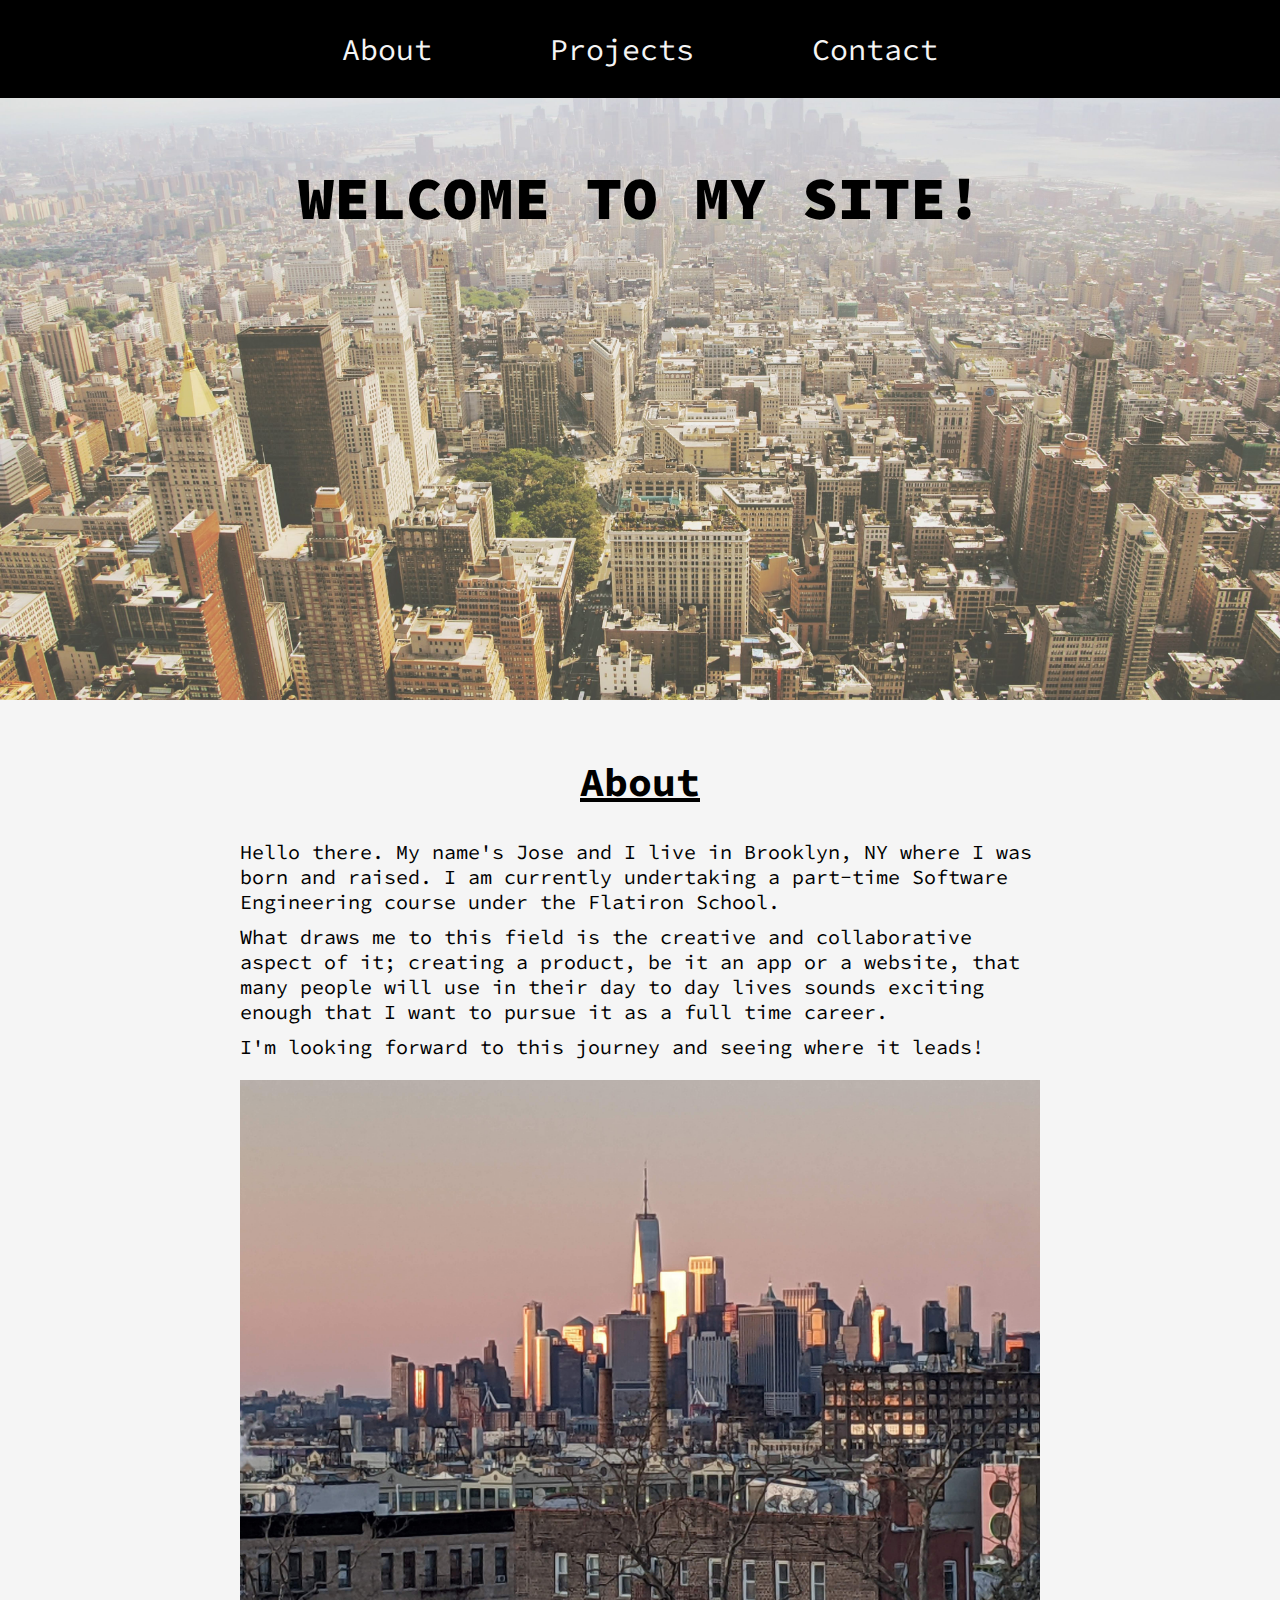
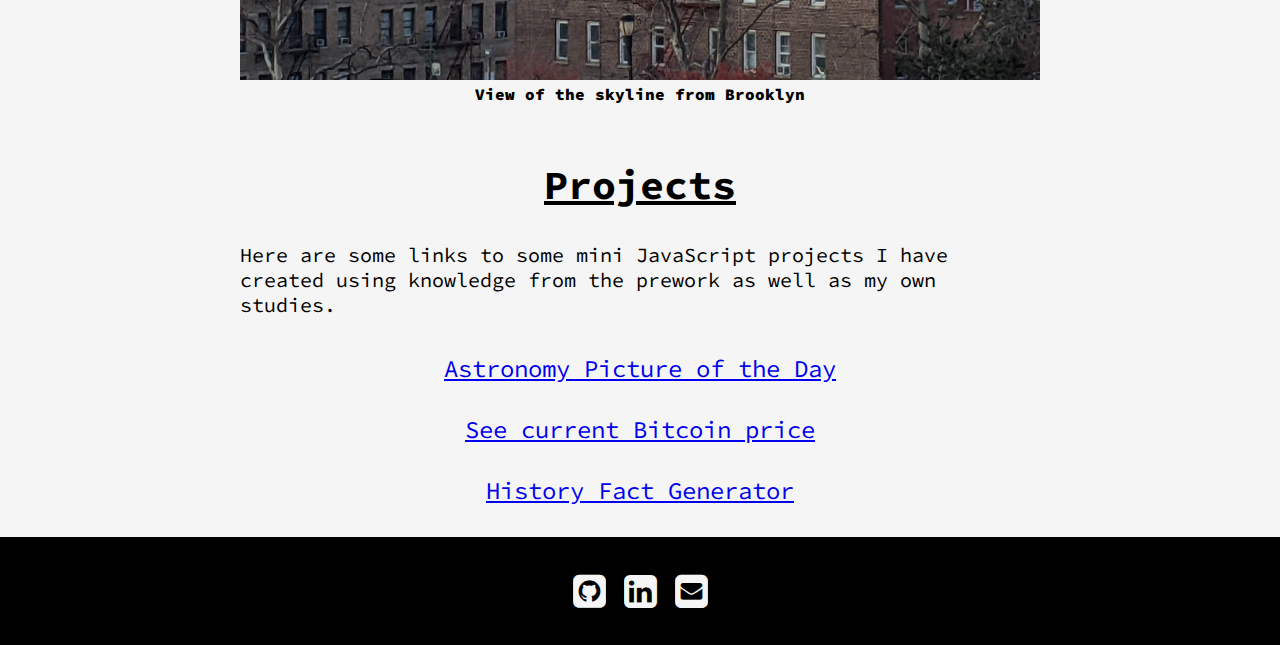
<file: index.html>
<!DOCTYPE html>
<html lang="en">
<head>
    <meta charset="UTF-8">
    <meta http-equiv="X-UA-Compatible" content="IE=edge">
    <meta name="viewport" content="width=device-width, initial-scale=1.0">
    <title>Jose's Personal Website</title>
    <link rel="preconnect" href="https://fonts.googleapis.com">
    <link rel="preconnect" href="https://fonts.gstatic.com" crossorigin>
    <link href="https://fonts.googleapis.com/css2?family=Source+Code+Pro:wght@300;350&display=swap" rel="stylesheet" />
    <link rel="stylesheet" href="style.css" />
    <link rel="stylesheet" href="https://cdnjs.cloudflare.com/ajax/libs/font-awesome/4.7.0/css/font-awesome.min.css" />
    <link rel="stylesheet" href="css/footer.css" />
</head>
<body>
    <header>
    <nav>
        <ul>
            <a style="color: whitesmoke" href="#about"><li>About</li></a>
            <a style="color: whitesmoke" href="#projects"><li>Projects</li></a>
            <a style="color: whitesmoke" href="#lab_social_icon_footer"><li>Contact</li></a>
        </ul>
     </nav>
    </header>
    <main>
        <div id="jumbotron">
            <div class="container">
                <h1>Welcome to my site!</h1>
            </div>
            </div>
    </main>

    <section id="about">
        <h1>About</h1>
        <p>
            Hello there. My name's Jose and I live in Brooklyn, NY where I was born and raised. I am currently
            undertaking a part-time Software Engineering course under the Flatiron School.
        </p>
        <p>
            What draws me to this field is the creative and collaborative aspect of it; creating a product,
            be it an app or a website, that many people will use in their day to day lives sounds exciting
            enough that I want to pursue it as a full time career.
        </p>
        <p>
            I'm looking forward to this journey and seeing where it leads!
        </p>
        
        <figure>
            <img src="./images/skyline.jpeg" id="skyline">
            <figcaption>View of the skyline from Brooklyn</figcaption>
        </figure>
    </section>

    <section id="projects">
        <h1>Projects</h1>
        <p>
            Here are some links to some mini JavaScript projects I have created using knowledge
            from the prework as well as my own studies.
        </p>
        <ul>
            <li><a id="astronomy" href="html/apod.html" target="_blank">Astronomy Picture of the Day</a></li>
            <li><a id="bitcoin" href="html/bitcoin.html" target="_blank>">See current Bitcoin price</a></li>
            <li><a id="fact-generator" href="html/facts.html" target="_blank">History Fact Generator</a></li>
        </ul>
    </section>

    <section id="lab_social_icon_footer">
        <div class="container">
            <div class="text-center center-block">
                <a href="https://github.com/jaguilar89/"><i id="social-gh" class="fa fa-github-square fa-3x social"></i></a>
                <a href="https://www.linkedin.com/in/jaguilar89/"><i id="social-li" class="fa fa-linkedin-square fa-3x social"></i></a>
                <a href="mailto:jaguilarny@gmail.com"><i id="social-em" class="fa fa-envelope-square fa-3x social"></i></a>
            </div>
        </div>
        </section>
</body>
</html>
</file>
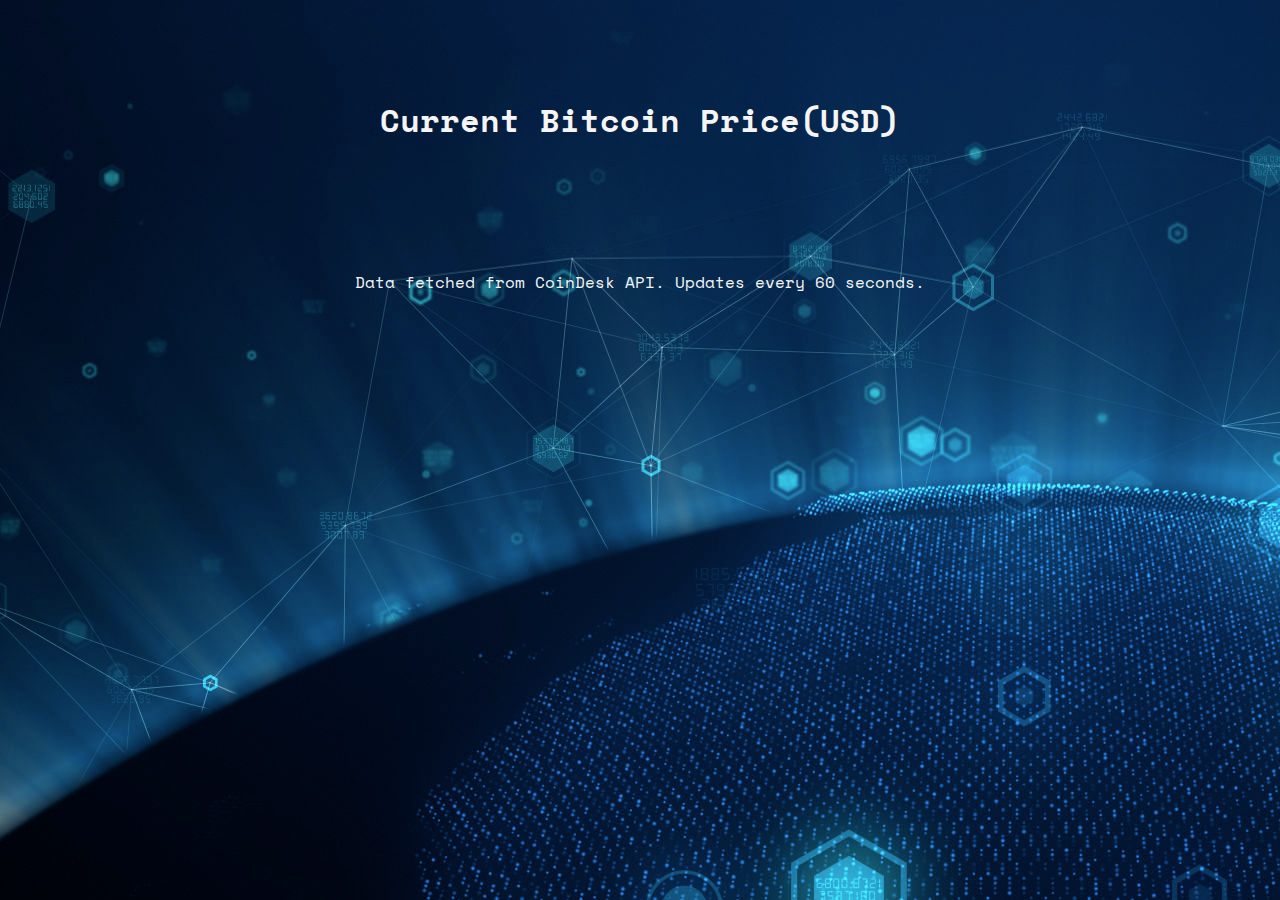
<file: html/bitcoin.html>
<!DOCTYPE html>
<html lang="en">
<head>
    <meta charset="UTF-8">
    <meta http-equiv="X-UA-Compatible" content="IE=edge">
    <meta name="viewport" content="width=device-width, initial-scale=1.0">
    <title>Current Bitcoin price</title>
    <link rel="preconnect" href="https://fonts.googleapis.com">
    <link rel="preconnect" href="https://fonts.gstatic.com" crossorigin>
    <link href="https://fonts.googleapis.com/css2?family=Space+Mono&display=swap" rel="stylesheet">
    <link href="../css/bitcoin.css" rel="stylesheet">
</head>
<body>
    <div>
        <h1>Current Bitcoin Price(USD)</h1>
        <p id="bitcoin-price"></p>
        <p id="time"></p>
        <p id="disclaimer"></p>
    </div>
    <div>
        <p id="credit-text">Data fetched from CoinDesk API. Updates every 60 seconds.</p>
    </div>
    <script src="../js/bitcoin.js"></script>
</body>
</html>
</file>
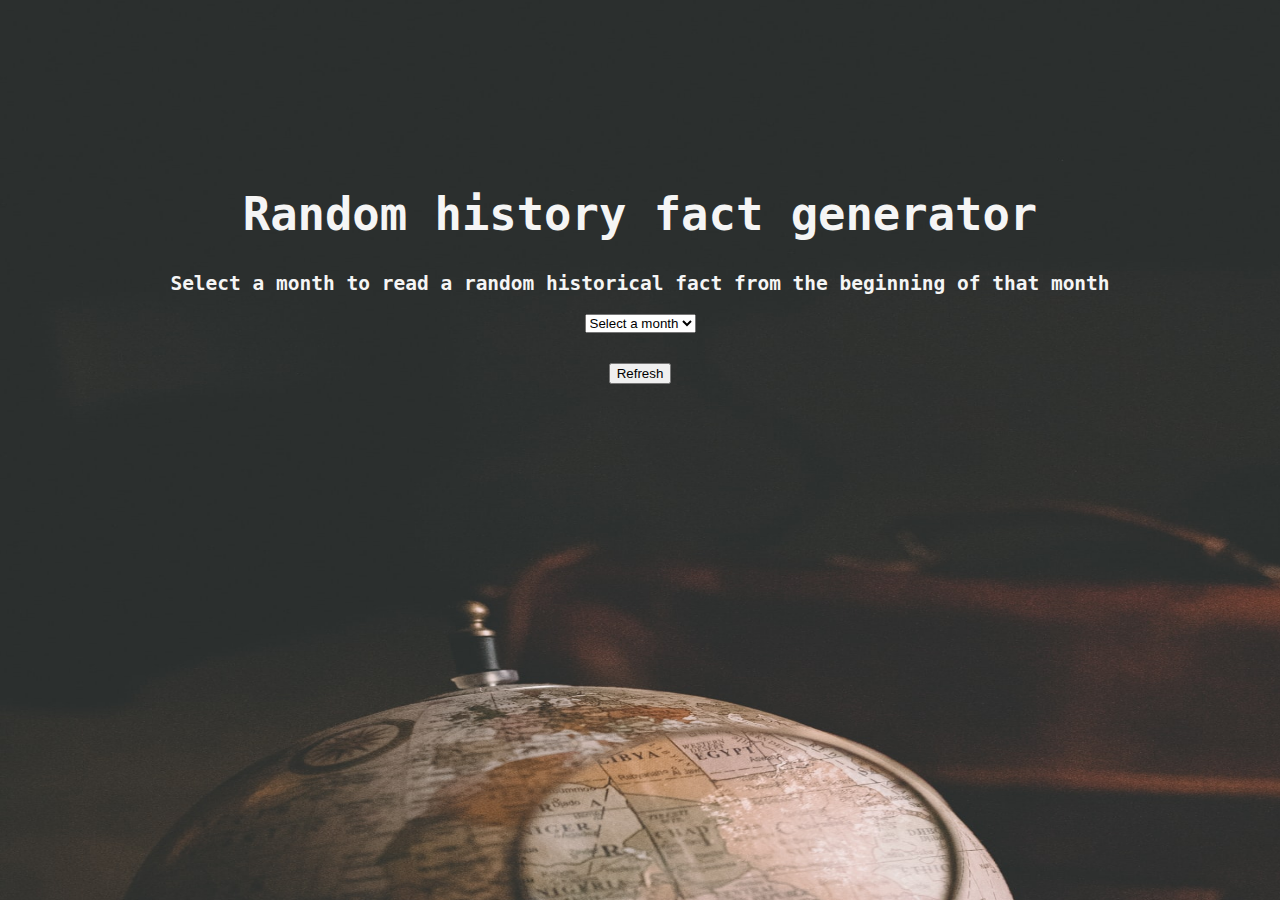
<file: html/facts.html>
<!DOCTYPE html>
<html lang="en">
  <head>
    <meta charset="UTF-8">
    <meta name="viewport" content="width=device-width, initial-scale=1.0">
    <meta http-equiv="X-UA-Compatible" content="ie=edge">
    <title>Random fact generator</title>
    <link rel="stylesheet" href="../css/facts.css">
  </head>
  <body>
      <section>
        <h1>
            Random history fact generator
        </h1>
        <p>
            Select a month to read a random historical fact
            from the beginning of that month
        </p>
  
        <select id ='month-select'>
            <option value =''>Select a month</option>
            <option value ='january'>January</option>
            <option value ='february'>February</option>
            <option value ='march'>March</option>
            <option value ='april'>April</option>
            <option value ='may'>May</option>
            <option value ='june'>June</option>
            <option value ='july'>July</option>
            <option value ='august'>August</option>
            <option value ='september'>September</option>
            <option value ='october'>October</option>
            <option value ='november'>November</option>
            <option value ='december'>December</option>
        </select>
  
<p id ='result'></p>

<button id='refresh-button'>Refresh</button>
      </section>

<script src="../js/facts.js"></script>
</body>
</html>
</file>
<file: style.css>
html, body {
    margin: 0;
    padding: 0;
    max-width: 100%;
    font-family: 'Source Code Pro', monospace;
    background-color: whitesmoke;
    scroll-behavior: smooth;
}

header {
    width: 100%;
    background-color: black;
    color: whitesmoke;
    font-size: 30px;
    position: fixed;
    top: 0;
    z-index: 1;
}

nav {
    text-align: center;
}

nav li {
    display: inline-block;
    padding: 0 50px;
}

nav li:hover {
    color: black;
    background: whitesmoke;
    transition: 0.5s;
}
/*
a:visited {
    color:whitesmoke;
}
*/

#main {
    position: relative;
    top: 85px;
    z-index: 0;
}

div.container h1 {
    margin-top: 0px;
    padding-top: 160px;
    text-align: center;
    font-size: 60px;
    font-weight: 900;
    text-transform: uppercase;
}

#jumbotron {
    height: 700px;
    background-image: url('./images/bg.jpeg');
    background-size: cover;
}

.container {
    max-width: 940px;
    margin: 0 auto;
    padding: 0 10px;

}

p {
    font-size: 20px;
}

section h1 {
    padding-top: 30px;
    font-size: 40px;
    text-align: center;
    text-decoration-line: underline;
}

section p {
    width: 800px;
    padding: 5px 0;
    margin: auto;
}

figure {                
    text-align: center;
}
                        
figcaption {
    font-weight: 900;
    max-width: 1000px;
    margin: auto;
}
#skyline {
    width: 800px;
}

ul {
    text-align: center;
    padding-left: 0;
}

#projects li {
    padding: 15px 0;
}

#projects a {
    font-size: 24px;

}
/* apod.html*/
#image-title {
    text-align: center;
}

#month-select {
    text-align: center;
}
</file>
<file: css/footer.css>
#lab_social_icon_footer {
    padding: 30px 0;
    background-color: #000;
    text-align: center;
}
  
#lab_social_icon_footer a {
    color: #f5f5f5;
}
  
#lab_social_icon_footer .social:hover {
    -webkit-transform: scale(1.1);
    -moz-transform: scale(1.1);
    -o-transform: scale(1.1);
}
  
#lab_social_icon_footer .social {
    -webkit-transform: scale(0.8);
    /* Browser Variations: */
    
    -moz-transform: scale(0.8);
    -o-transform: scale(0.8);
    -webkit-transition-duration: 0.5s;
    -moz-transition-duration: 0.5s;
    -o-transition-duration: 0.5s;
}
  /*
      Multicoloured Hover Variations
  */
  
#lab_social_icon_footer #social-gh:hover {
    color: #f5f5f5;
}
  
#lab_social_icon_footer #social-li:hover {
    color: #0a66c2;
}
  
#lab_social_icon_footer #social-em:hover {
    color: #f39c12;
}
</file>
<file: css/bitcoin.css>
html, body {
    margin: 0;
    padding: 0;
    font-family: 'Space Mono', monospace;
    color: whitesmoke;
    background: url('../images/crypto-wallpaper.jpg');

}

div {
    text-align: center;
    padding-top: 75px;
}

#bitcoin-price {
    font-size: 35px;
}
</file>
<file: css/facts.css>
body {
    font-family: monospace;
    color: whitesmoke;
    font-weight: bold;
    text-align: center;
    padding: 150px;
    background: url("../images/globe.jpg");
    background-size: 133em 122em;
}

h1 {
    font-size: 3.5em;
}

p {
    font-size: 1.5em;
}

#result {
    line-height: 1.6;
    max-width: 800px;
    margin: auto;
    padding: 15px;
}
</file>
